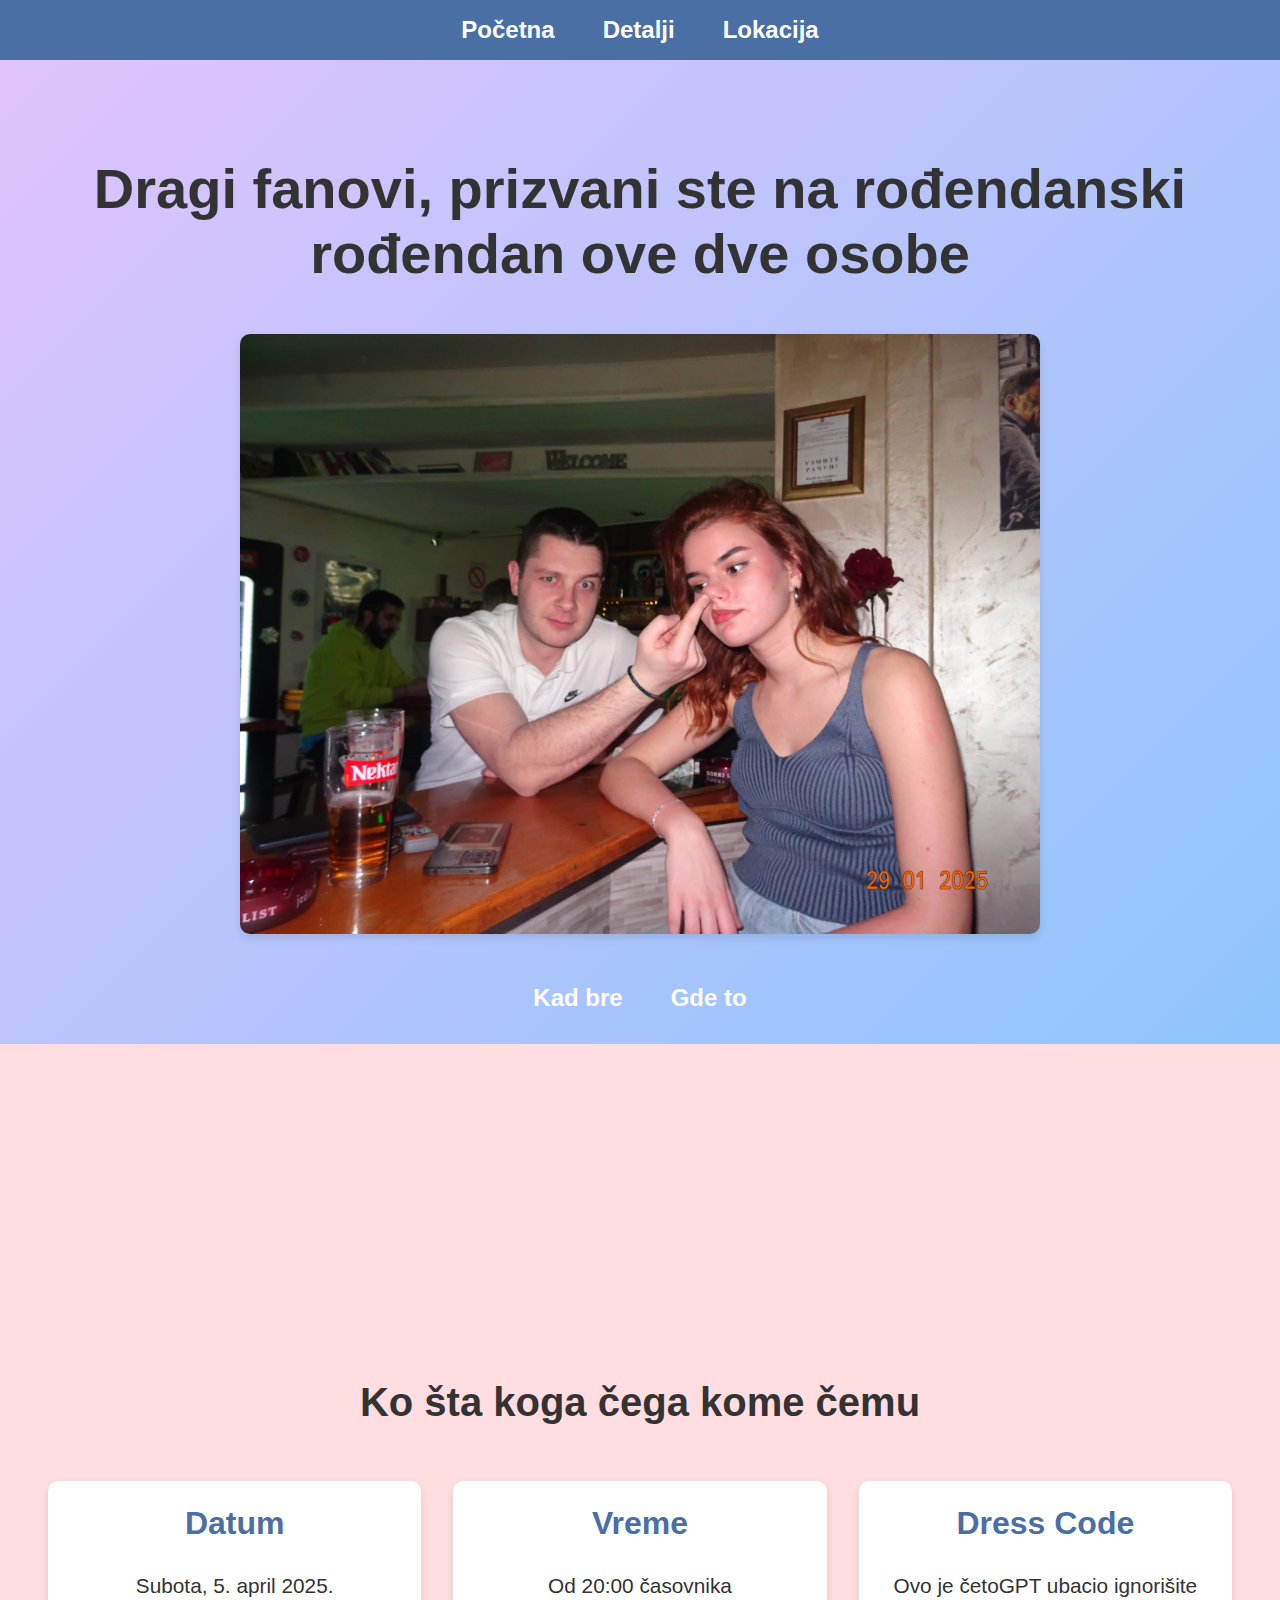
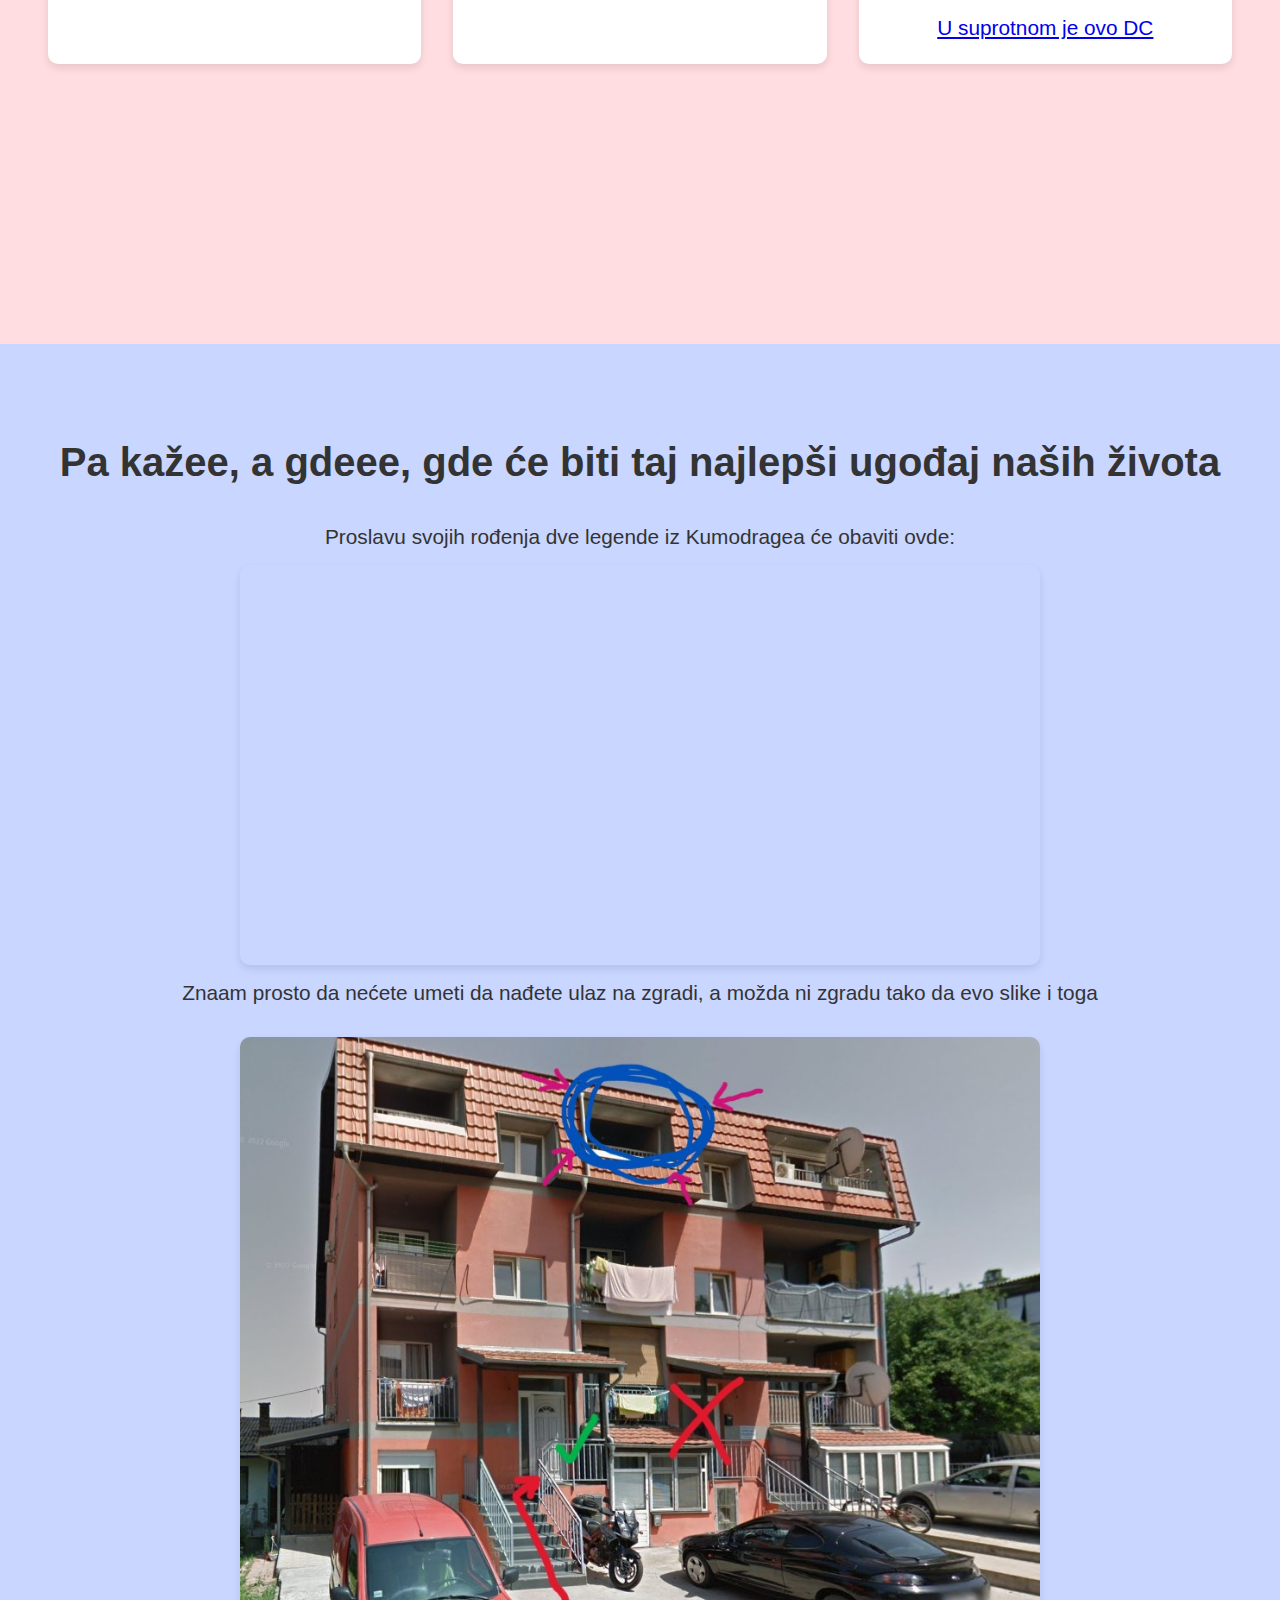
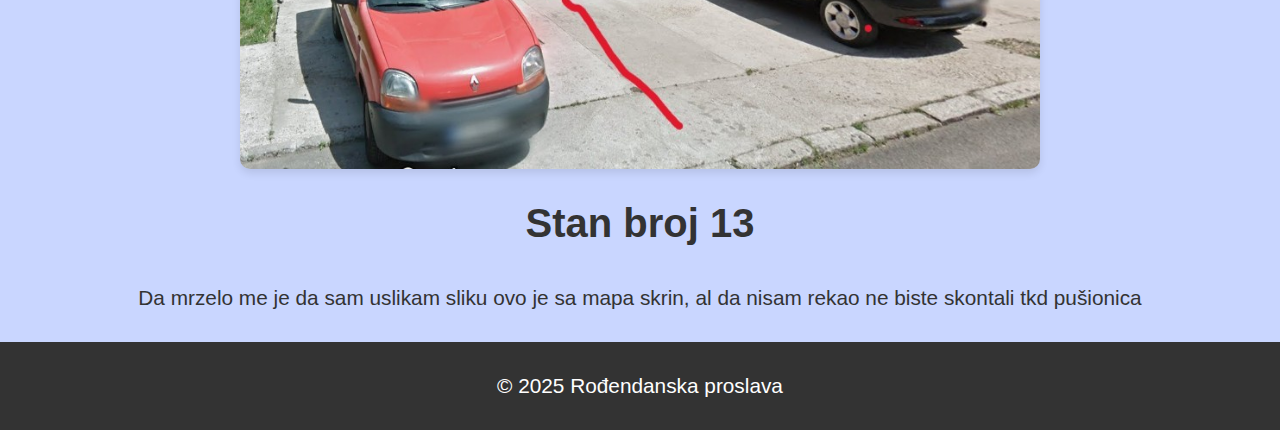
<file: index.html>
<!DOCTYPE html>
<html lang="sr">
<head>
    <meta charset="UTF-8">
    <meta name="viewport" content="width=device-width, initial-scale=1.0">
    <title>Pozivnica za rođendan</title>
    <link rel="stylesheet" href="styles.css">
</head>


<body>
    <header>
        <nav>
            <ul>
                <li><a href="#welcome" class="nav-link">Početna</a></li>
                <li><a href="#details" class="nav-link">Detalji</a></li>
                <li><a href="#location" class="nav-link">Lokacija</a></li>
            </ul>
        </nav>
    </header>

    <section id="welcome">
        <div class="highlight">
            <h1>Dragi fanovi, prizvani ste na rođendanski rođendan ove dve osobe</h1>
        </div>
        <img src="images/slavljenici.jpg" alt="Mosa">

        <br>
        <div>
            <nav>
                <ul>
                    <li><a href="#details" class="nav-link">Kad bre</a></li>
                    <li><a href="#location" class="nav-link">Gde to</a></li>
                </ul>
            </nav>
        </div>
    </section>
    

    <section id="details">
        <h2>Ko šta koga čega kome čemu</h2>
        <div class="details-container">
            <div class="detail-card">
                <h3>Datum</h3>
                <p>Subota, 5. april 2025.</p>
            </div>
            <div class="detail-card">
                <h3>Vreme</h3>
                <p>Od 20:00 časovnika</p>
            </div>
            <div class="detail-card">
                <h3>Dress Code</h3>
                <p>Ovo je četoGPT ubacio ignorišite</p>
                <br>
                <p id="hihi"><a href="https://url-shortener.me/OVP" target="_blank" rel="noopener noreferrer">U suprotnom je ovo DC</a></p>
            </div>
        </div>
    </section>

    <section id="location">
        <h2>Pa kažee, a gdeee, gde će biti taj najlepši ugođaj naših života</h2>
        <p>Proslavu svojih rođenja dve legende iz Kumodragea će obaviti ovde:</p>
        <div class="map-container">
            <iframe id = "map" src="https://www.google.com/maps/embed?pb=!1m17!1m12!1m3!1d1346.7359126598392!2d20.500953471196734!3d44.746545997443036!2m3!1f0!2f0!3f0!3m2!1i1024!2i768!4f13.1!3m2!1m1!2zNDTCsDQ0JzQ3LjYiTiAyMMKwMzAnMDYuMiJF!5e1!3m2!1ssr!2srs!4v1742418357602!5m2!1ssr!2srs"  allowfullscreen="" loading="lazy" referrerpolicy="no-referrer-when-downgrade"></iframe>    
        </div>

        <p>Znaam prosto da nećete umeti da nađete ulaz na zgradi, a možda ni zgradu tako da evo slike i toga</p>
        <img src="images/zgrada.jpg" alt="Puko sajt nema slike">
        <h2>Stan broj 13</h2>
        <p>Da mrzelo me je da sam uslikam sliku ovo je sa mapa skrin, al da nisam rekao ne biste skontali tkd pušionica </p>

    </section>
    
    
    <footer>
        <p>&copy; 2025 Rođendanska proslava</p>
    </footer>

    <script src="script.js"></script>
</body>
</html>
</file>
<file: styles.css>
* {
    margin: 0;
    padding: 0;
    box-sizing: border-box;
    font-family: 'Arial', sans-serif;
}

body {
    background-color: #f8f9fa;
    color: #333;
}

p {
    font-size: 1.3rem;
}


/* HEADER */
header {
    background-color: #4a6fa5;
    color: white;
    padding: 1rem;
    position: sticky;
    width: 100%;
    top: 0;
    z-index: 1000;
    display: flex;
    justify-content: center;
}

nav ul {
    display: flex;
    list-style: none;
    justify-content: center;
    flex-wrap: wrap;
    padding: 0;
}

nav ul li {
    margin: 0 1rem;
}

nav ul li a {
    color: white;
    text-decoration: none;
    font-size: 1.5rem;
    padding: 0.5rem;
    font-weight: bold;
    transition: all 0.3s ease;
}

nav ul li a:hover {
    background-color: rgba(255,255,255,0.2);
    border-radius: 4px;
}

/* SECTIONS */
section {
    min-height: 100vh;
    padding: 6rem 2rem 2rem;
    display: flex;
    flex-direction: column;
    justify-content: center;
    align-items: center;
    text-align: center;
}

/* WELCOME */
#welcome {
    background: linear-gradient(135deg, #e0c3fc 0%, #8ec5fc 100%);
}

#welcome .highlight h1 {
    font-size: 3.5rem;
    margin-bottom: 1rem;
    color: #333;
}

/* SLIKE - PRILAGOĐAVANJE ZA MOBILNE UREĐAJE */
#welcome img, #location img {
    width: 100%;
    max-width: 800px;
    height: auto;
    margin: 2rem 0;
    border-radius: 10px;
    box-shadow: 0 4px 8px rgba(0,0,0,0.1);
}

/* DETALJI */
#details {
    background-color: #ffdde1;
}

#details h2 {
    font-size: 2.5rem;
    margin-bottom: 3rem;
}

.details-container {
    display: flex;
    justify-content: center;
    flex-wrap: wrap;
    gap: 1rem;
    width: 100%;
    max-width: 1200px;
}

.detail-card {
    background-color: white;
    padding: 1.5rem;
    margin: 0.5rem;
    border-radius: 10px;
    box-shadow: 0 4px 8px rgba(0,0,0,0.1);
    flex: 1;
    min-width: 250px;
    text-align: center;
}

.detail-card h3 {
    margin-bottom: 2rem;
    font-size: 2rem;
    color: #4a6fa5;
}


/* LOKACIJA */
#location {
    background-color: #c9d6ff;
}

#location h2 {
    font-size: 2.5rem;
    margin-bottom: 2.5rem;
}

.map-container {
    width: 100%;
    max-width: 800px;
    height: 400px;
    margin: 1rem 0;
    border-radius: 10px;
    box-shadow: 0 4px 8px rgba(0,0,0,0.1);
    overflow: hidden;
}

#map {
    width: 100%;
    height: 100%;
    border: none;
}

/* FOOTER */
footer {
    background-color: #333;
    color: white;
    text-align: center;
    padding: 2rem;
    font-size: 1rem;
}

/* RESPONZIVNOST */
@media (max-width: 768px) {
    header {
        padding: 0.5rem;
    }

    nav ul {
        flex-direction: column;
        align-items: center;
    }

    nav ul li {
        margin: 0.5rem 0;
    }

    section {
        padding: 7rem 1rem 2rem;
    }

    #welcome h1 {
        font-size: 2rem;
    }

    .detail-card {
        min-width: 100%;
    }
}
</file>
